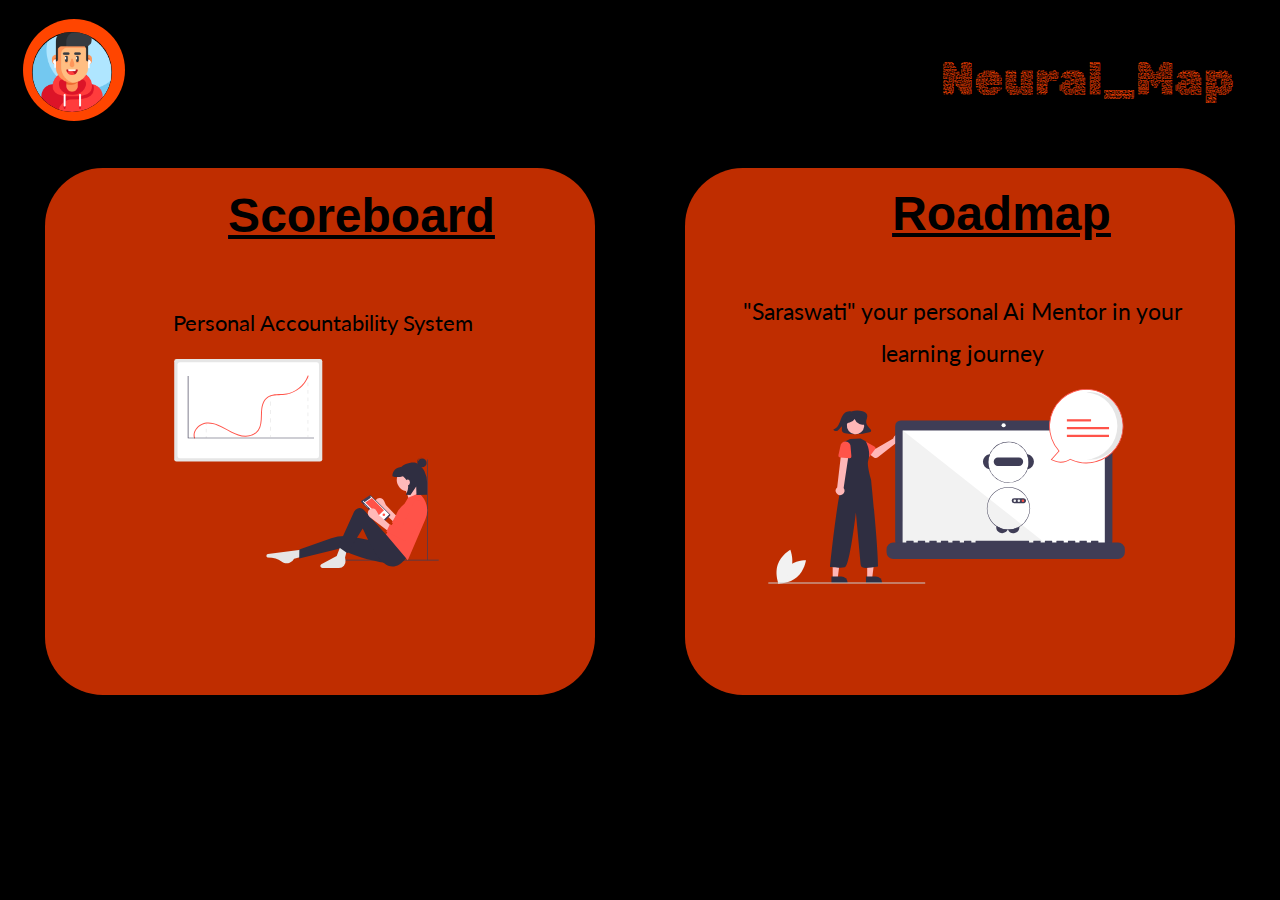
<file: Landing_page/Landing_page.html>
<!DOCTYPE html>
<html lang="en">
<head>
    <meta charset="UTF-8">
    <meta http-equiv="X-UA-Compatible" content="IE=edge">
    <meta name="viewport" content="width=device-width, initial-scale=1.0">
    <title>Neural_Maps</title>
  <!-- ---------Favicon ---------->
  <link rel="apple-touch-icon" sizes="180x180" href="../Content/Favicon/favicon_io/apple-touch-icon.png">
  <link rel="icon" type="image/png" sizes="32x32" href="../Content/Favicon/favicon_io/favicon-32x32.png">
  <link rel="icon" type="image/png" sizes="16x16" href="../Content/Favicon/favicon_io/favicon-16x16.png">
  <link rel="manifest" href="../Content/Favicon/favicon_io/site.webmanifest">
     <!------------------------  -->
     <link rel="stylesheet" href="./Landing_page.CSS">
     
<!-- -----------Content_Font--------- -->
    <link rel="preconnect" href="https://fonts.googleapis.com">
    <link rel="preconnect" href="https://fonts.gstatic.com" crossorigin>
    <link href="https://fonts.googleapis.com/css2?family=Lato&display=swap" rel="stylesheet">
<!-- ------------------------------- -->

    <!------------- Brand_name_Font ------------>
    <link rel="preconnect" href="https://fonts.googleapis.com">
<link rel="preconnect" href="https://fonts.gstatic.com" crossorigin>
<link href="https://fonts.googleapis.com/css2?family=Rubik+Maze&display=swap" rel="stylesheet">
   <!-- ------------------------------- -->
</head>
<body>
    <nav>
      <div id="Nav_Profile_Avatar">
    <a href="../Profile_Avatar_page/Profile_Avatar_page.html" target="_blank"> <img src="../Content/Image/Avatar_1_pic.png"   alt=""></a>   
      </div>
      <div id="Nav_Profile_Brand">
      <span>Neural_Map</span>
      </div>
    </nav>
    <div id="boxes">
      <div class="box" id="box_1" href="../Scoreboard_page/Scoreboard_page.html" >
     <a href="../Scoreboard_page/Scoreboard_page.html"  target="_blank"><h2>Scoreboard</h2></a>   
        <p> Personal Accountability System </p>
        <img src="../Content/Image/Landing_image_1.svg" alt="">
      </div>
      <div class="box" id="box_2">
        <a href="../Saraswati_Ai_Chatbot/Saraswati_Ai.html"  target="_blank"><h2>Roadmap</h2></a>  
        <p> "Saraswati" your personal Ai Mentor in your learning journey </p>
      <img src="../Content/Image/Landing_image_2.svg" alt="">
      </div>

    </div>
</body>
</html>
<!--     font-family: 'Rubik Maze', cursive; -->
</file>
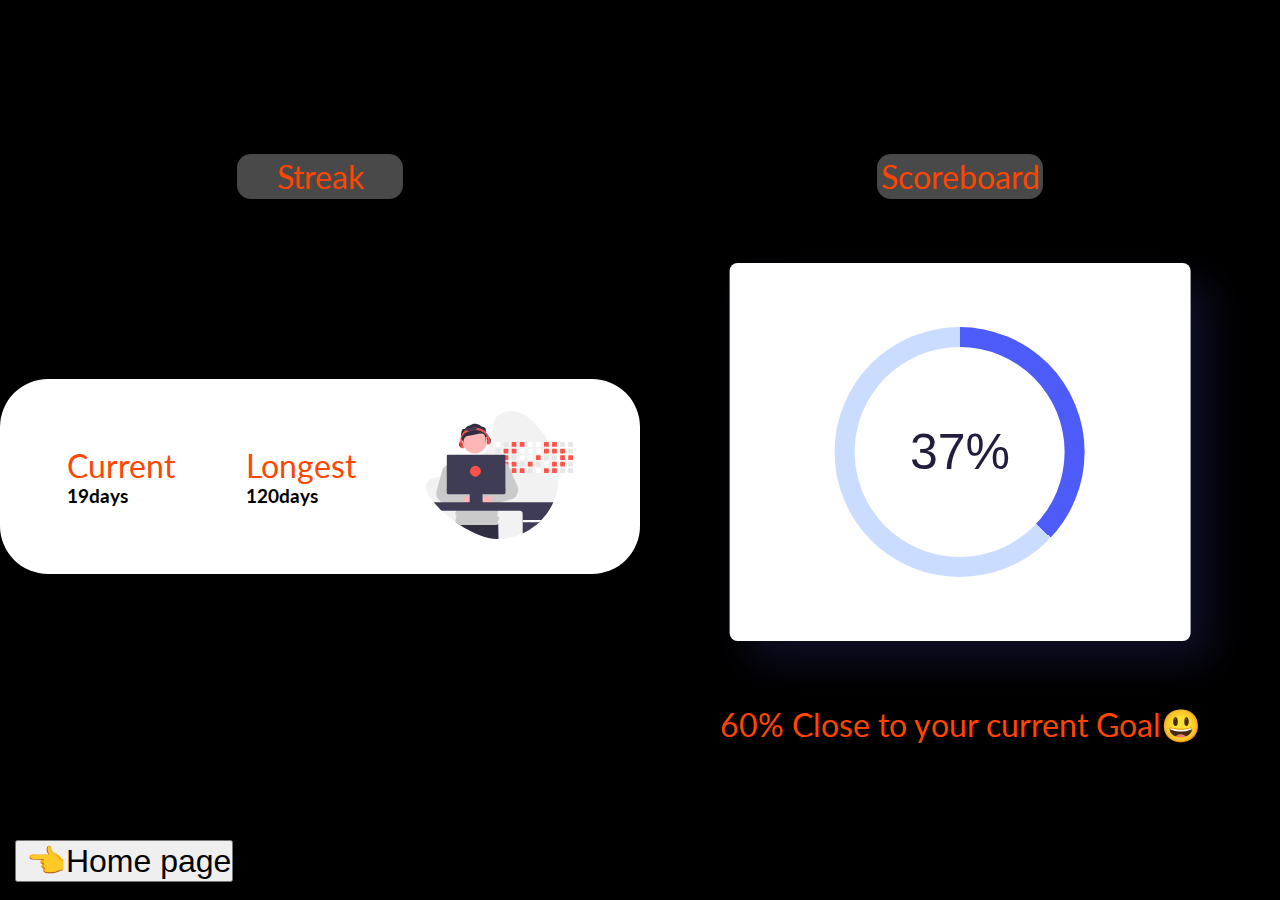
<file: Scoreboard_page/Scoreboard_page.html>
<!DOCTYPE html>
<html lang="en">
<head>
    <meta charset="UTF-8">
    <meta http-equiv="X-UA-Compatible" content="IE=edge">
    <meta name="viewport" content="width=device-width, initial-scale=1.0">
    <!-- -----------Content_Font--------- -->
    <link rel="preconnect" href="https://fonts.googleapis.com">
    <link rel="preconnect" href="https://fonts.gstatic.com" crossorigin>
    <link href="https://fonts.googleapis.com/css2?family=Lato&display=swap" rel="stylesheet">
<!-- ------------------------------- -->
   <!-- ---------Favicon ---------->
   <link rel="apple-touch-icon" sizes="180x180" href="../Content/Favicon/favicon_io/apple-touch-icon.png">
<link rel="icon" type="image/png" sizes="32x32" href="../Content/Favicon/favicon_io/favicon-32x32.png">
<link rel="icon" type="image/png" sizes="16x16" href="../Content/Favicon/favicon_io/favicon-16x16.png">
<link rel="manifest" href="../Content/Favicon/favicon_io/site.webmanifest">
   <!------------------------  -->

    <link rel="stylesheet" href="./Scoreboard_page.CSS">
    <title>Scoreboard_Page</title>
</head>
<body>
    <div id="Home_Navigation">

        <a href="../Landing_page/Landing_page.html"> <input value=" 👈Home page" type="button"></input></a>       
     </div>
    <div id="Content">
        <div id="Streak_id">
            <p class="Streak_content_heading">Streak</p>
            <div id="Streak_stats_div">
                <div class="box"  id="box_1">
                    <span>Current</span>
                    <h3 class="data" data-count="18">0</h3> 
                </div>
                <div class="box" id="box_2">
                    <span>Longest</span>
        <h3 class="data" data-count="120">0</h3> 
                   
                </div>
                <div class="box" id="box_3">
                    <div id="svg_div">
                        <img src="../Content/Image/Neural_Map_Streak_image.svg" alt="">
                    </div>
                </div>
            </div>
        </div>
        <div id="Scoreboard_id">
            <p class="Streak_content_heading" >Scoreboard</p>
            <div id="progress_bar_parent_div">
              <!-- -------------Progress_Bar------------------ -->
              <div class="container">
                <div class="circular-progress">
                  <div class="value-container">0%</div>
                </div>
                </div>
              <!-- ------------------------------- -->
              
            </div>
            <div id="Scoreboard_content">
                <p> 60% Close to your current Goal😃 </p>
            </div>
        </div>
    </div>
    <script src="./Scoreboard_page.JS"></script>
</body>
</html>
</file>
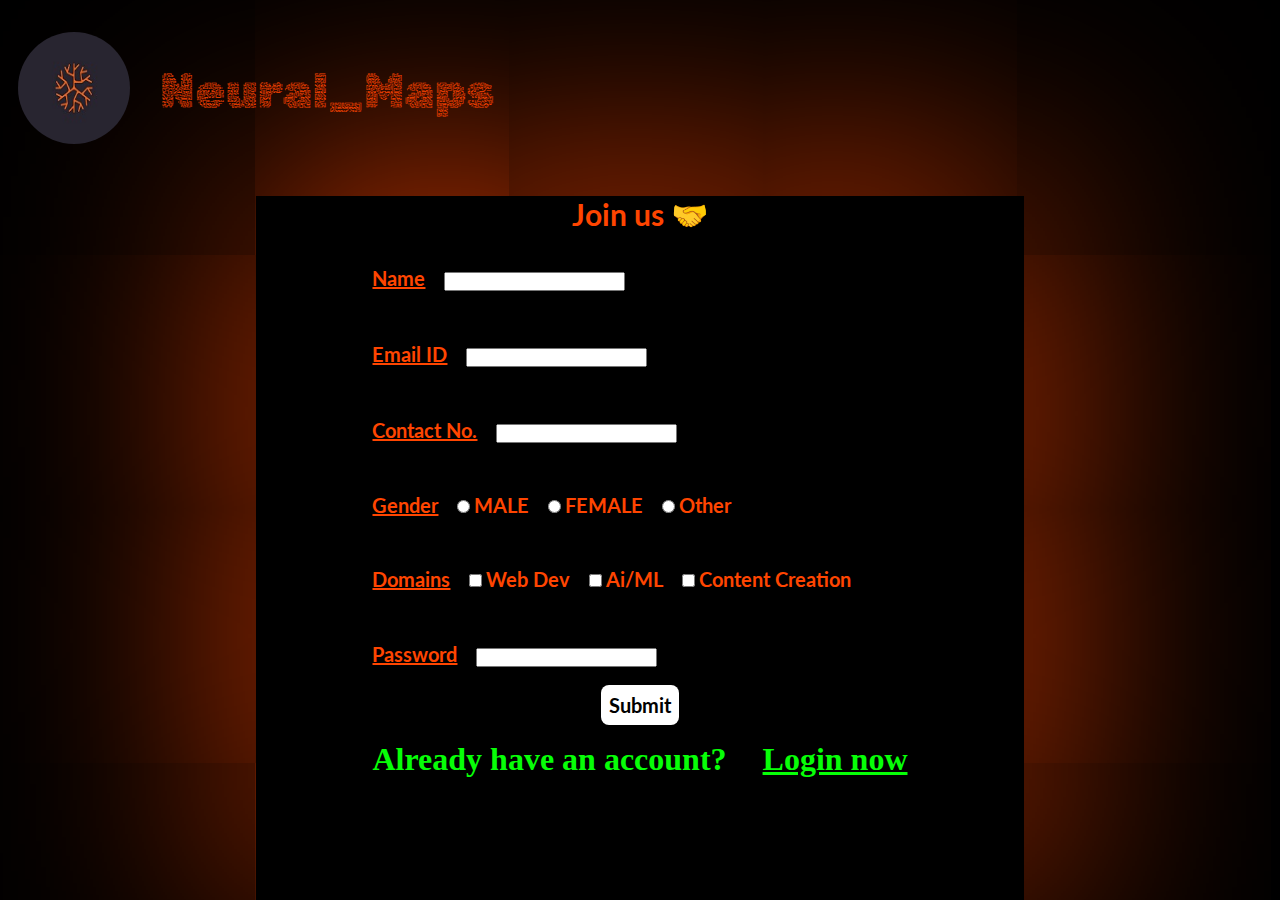
<file: SignUp_page/Sign_up.html>
<!DOCTYPE html>
<html lang="en">
  <head>
    <meta charset="UTF-8" />
    <meta http-equiv="X-UA-Compatible" content="IE=edge" />
    <meta name="viewport" content="width=device-width, initial-scale=1.0" />
    <link rel="stylesheet" href="../SignUp_page/Sign_up_design.css">
    <!-- -----------Content_Font--------- -->
    <link rel="preconnect" href="https://fonts.googleapis.com">
    <link rel="preconnect" href="https://fonts.gstatic.com" crossorigin>
    <link href="https://fonts.googleapis.com/css2?family=Lato&display=swap" rel="stylesheet">
<!-- ------------------------------- -->

    <!------------- Brand_name_Font ------------>
    <link rel="preconnect" href="https://fonts.googleapis.com">
<link rel="preconnect" href="https://fonts.gstatic.com" crossorigin>
<link href="https://fonts.googleapis.com/css2?family=Rubik+Maze&display=swap" rel="stylesheet">
   <!-- ------------------------------- -->
   <!-- ---------Favicon ---------->
   <link rel="apple-touch-icon" sizes="180x180" href="../Content/Favicon/favicon_io/apple-touch-icon.png">
<link rel="icon" type="image/png" sizes="32x32" href="../Content/Favicon/favicon_io/favicon-32x32.png">
<link rel="icon" type="image/png" sizes="16x16" href="../Content/Favicon/favicon_io/favicon-16x16.png">
<link rel="manifest" href="../Content/Favicon/favicon_io/site.webmanifest">
   <!------------------------  -->
<title>Sign up page</title>
  </head>
  <body>
    <nav>
      <div id="nav_content_id">
          <div id="nav_content_logo"><img src="../Content/Image/Neural_Map_logo.jpg" alt=""></div>
          <div id="nav_content_brandname"><span>Neural_Maps</span></div>
      </div>
  </nav>
     <div id="form">
          <form action="">
            <h2>Join us 🤝</h2>
            <i class="fa-solid fa-user"></i> <label class="fields" for="name">Name</label>
            <input type="text" id="name" name="name"/> <br />
            <br />
            <i class="fa-solid fa-envelope"></i>
            <label class="fields" for="email">Email ID</label>
            <input type="email" id="email" name="email"/><br /><br />
            <i class="fa-solid fa-phone"></i>
            <label class="fields" for="conatct">Contact No.</label>
            <input type="text" id="conatct" name="phone" /><br /><br />

            <i class="fa-solid fa-star"></i>
            <label class="fields" for="">Gender</label>
            <input type="radio" value="gen_1" id="M" name="Gender" name="sex"/>
            <label for="M">MALE</label>
            <input type="radio" value="gen_2" id="F" name="Gender" name="sex"/>
            <label for="F">FEMALE</label>
            <input type="radio" value="gen_3" id="O" name="Gender" name="sex"/>
            <label for="O">Other</label><br /><br />
            <i class="fa-solid fa-code"></i>
            <label class="fields" for="">Domains</label>
            <input type="checkbox" value="goal_1" id="first" name="Goals" />
            <label for="first">Web Dev</label>
            <input type="checkbox" value="goal_2" id="second" name="Goals" />
            <label for="second">Ai/ML</label>
            <input type="checkbox" value="goal_3" id="third" name="Goals" />
            <label for="third">Content Creation</label><br /><br />
            <label class="fields" for="password">Password</label>
            <input type="password" id="password" name="password"><br /><br />
            <div id="submit_id"><a href="../Landing_page/Landing_page.html" id="button" >Submit</a></div>
             <div id="Login_Link">
              <span>        Already have an account?</span>
 <a href="../Index.html" target="_blank">Login now</a>
      </div>
          </form>

  </body>
</html>
</file>
<file: Landing_page/Landing_page.CSS>
* {
    margin: 0;
    padding: 0;
    font-family: 'Lato', sans-serif;
box-sizing: border-box;
}

body
{
    background-color: black;
    height: 100VH;
}
  nav
{
    width: 100%;
    display: flex;
    justify-content: space-between;
    position: absolute;
    top: 2em; 
}

#Nav_Profile_Avatar img
{

    box-shadow: 2px -2px 0px 11px orangered;
    width: 5em;
border-radius: 5em;
position: absolute;
left: 2em;
cursor: pointer;
}

#Nav_Profile_Brand
{
    display: flex;
    position: relative;
    right: 2em;
    font-size: 23px;   
    bottom: 46px;
}

#Nav_Profile_Brand span
{
    color:orangered;
    font-family: 'Rubik Maze', cursive;
    display: flex;
align-items: center;
font-size: 2em;
height: 4em;
}

/* ------------------Boxes------------------- */
#boxes
{
    display: flex;
    position: relative;
    top: 10em;
    animation: shift 2s ease-in forwards;
    justify-content: space-around;
}
@keyframes shift {
    0%
    {
        left:-10000px;
    }
   
100%
{
    left:0px;
}
}
.box
{
    display: flex;

width: 43%;
flex-direction: column;

padding-left: 83PX;

background-color: #ff3c00bf;
border-radius: 58px;

margin:8px;
height: 527px;
text-align: center;
}

.box h2
{
    text-decoration: underline;
    font-size: 3em;
    margin-bottom: 1em;
    cursor: pointer;
    color: black;

}
.box h2:hover
{
    color: rgb(59, 254, 0);
}
 #box_1 h2
{

 margin-top: 20px;
 font-family: 'Mochiy Pop One', sans-serif;
}
#box_1 p
{
   font-size: 22px;
margin-top: 10px;
line-height: 43px;
margin-right: 77px;
font-family: 'Lato', sans-serif;
}
#box_1 img{
      height: 209px;
  position: relative;
  
  right: 55px;
  top: 15px;
}
#box_2 h2
{
     margin-top: 18px;

font-family: 'Mochiy Pop One', sans-serif;
} 
#box_2 p
{
  font-size: 23px;
margin-top: 1px;
position: relative;
right: 39px;
line-height: 42px;
font-family: 'Lato', sans-serif;
}
#box_2 img
{
height: 195px;
position: relative;
right: 55px;
top: 15px;    
}
/* ------------------------------------------ */
</file>
<file: Scoreboard_page/Scoreboard_page.CSS>
*
{
    margin: 0;
padding: 0;
box-sizing: bordre-box;
}
body
{
    background-color: black;
color: orangered;
font-family: 'Lato', sans-serif;
display: flex;
justify-content: center;
align-items: center;
height: 100vh;
}
#Home_Navigation
{
    position: absolute;
        bottom: 18px;
    left: 15px;
    
}
#Home_Navigation input
{
    font-size: 2em;
    cursor: pointer;
}

#Content
{
    display: flex;
justify-content: space-around;
width: 100vw;
height: 37em;
}

#progress_bar_parent_div
{
    display: flex;
}
.box
{
    display: flex;
    flex-direction: column;
}
#Streak_stats_div
{
    display: flex;
    justify-content: space-around;
    width: 45vw;
    align-items: center;
    position: relative;
top: 20vh;
background: #fff;
padding: 2em;
border-radius: 3em;
}
#svg_div img
{
    height: 8em;
}

.box span
{
    font-size: 2em;
}
#Streak_id
{
    width: 50%;
    display: flex;
    align-items: center;
    flex-direction: column;
}
#Scoreboard_id
{
display: flex;
flex-direction: column;
width: 50%;
align-items: center;
}

.Streak_content_heading
{
    background-color: rgba(128, 128, 128, 0.567);
    width: 5em;
    font-size: 2em;
    padding: 3px;
    border-radius: 14px;
    text-align: center;
}

/* -------------------------------------- 
*/
.container {
    height: 42vh;
width: 36vw;
    background-color: #ffffff;
    position: relative;
    transform: translate(-50%, -50%);
    top: 50%;
    left: 50%;
    border-radius: 8px;
    box-shadow: 20px 20px 40px rgba(60, 60, 150, 0.25);
    display: grid;
    place-items: center;
    margin-bottom: 8em;
  }
  .circular-progress {
    position: relative;
    height: 250px;
    width: 250px;
    border-radius: 50%;
    display: grid;
    place-items: center;
  }
  .circular-progress:before {
    content: "";
    position: absolute;
    height: 84%;
    width: 84%;
    background-color: #ffffff;
    border-radius: 50%;
  }
  .value-container {
    position: relative;
    font-family: "Poppins", sans-serif;
    font-size: 50px;
    color: #231c3d;
  }
  /*-------------------------------------  */

  #Scoreboard_content
  {
    font-size: 2em;
  }
  h3
  {
      color: black;
  }
</file>
<file: SignUp_page/Sign_up_design.css>
*{
    margin: 0;
    padding: 0;
    box-sizing: border-box;
}

body
{
    height: 100vh;
display: flex;
align-items: center;
justify-content: center;
flex-direction: column;
background-color: black;
}
nav
{
    width: 100%;
    
}
#nav_content_id
{
    display: flex;
    margin-bottom: 3em;
  margin-top: 2em;
}


#nav_content_logo img
{
    border-radius: 93px;
    width: 7rem;
height: 7rem;
position: relative;
left: 18px;
}
    
#nav_content_brandname
{
    position: relative;
    left: 3rem;
    display: flex;
    align-items: center;
}

#nav_content_brandname span
{
    font-family: 'Rubik Maze', cursive;
    font-size: 3em;
    color: orangered;
}



.fa-brands
{
 font-size: 65px;
margin-right: 54px;
cursor: pointer;
}

#content
{
    display: flex;
}


#form
{
width: 60%;
height: 91%;

display: flex;
justify-content: center;
box-shadow: 1px -1px 300px 6px orangered;
}
.fields{
    text-decoration: underline;
}
form h2
{
    text-align: center;
font-size: 30px;
font-family: 'Lato', sans-serif;
color: orangered;
}
form label,input
{
    margin-top: 39px;

}
form input
{
    margin-left: 15px;
}
form label
{
    font-weight: bold;
font-size: 20px;
 font-family: 'Lato', sans-serif;
 color: orangered;
}
.fa-solid
{
    color: orangered;
}
#submit_id
{
    display: flex;
    justify-content: center;
    
}

#button
{
    font-size: 20px;
    font-family: 'Lato', sans-serif;
cursor: pointer;
background: white;
color: black;
padding: 8px;
border-radius: 8px;
text-decoration: none;
font-weight: bold;
}
#Login_Link
{
    margin-top: 1em;
    margin-bottom: 1em;
}
#Login_Link span
{
    font-size:2em ;
    font-weight: bolder;
    color: rgb(7, 255, 7);
margin-right: 1em;
}

#Login_Link a
{
    font-size:2em ;
    font-weight: bolder;
    color: rgb(7, 255, 7);

}
</file>
